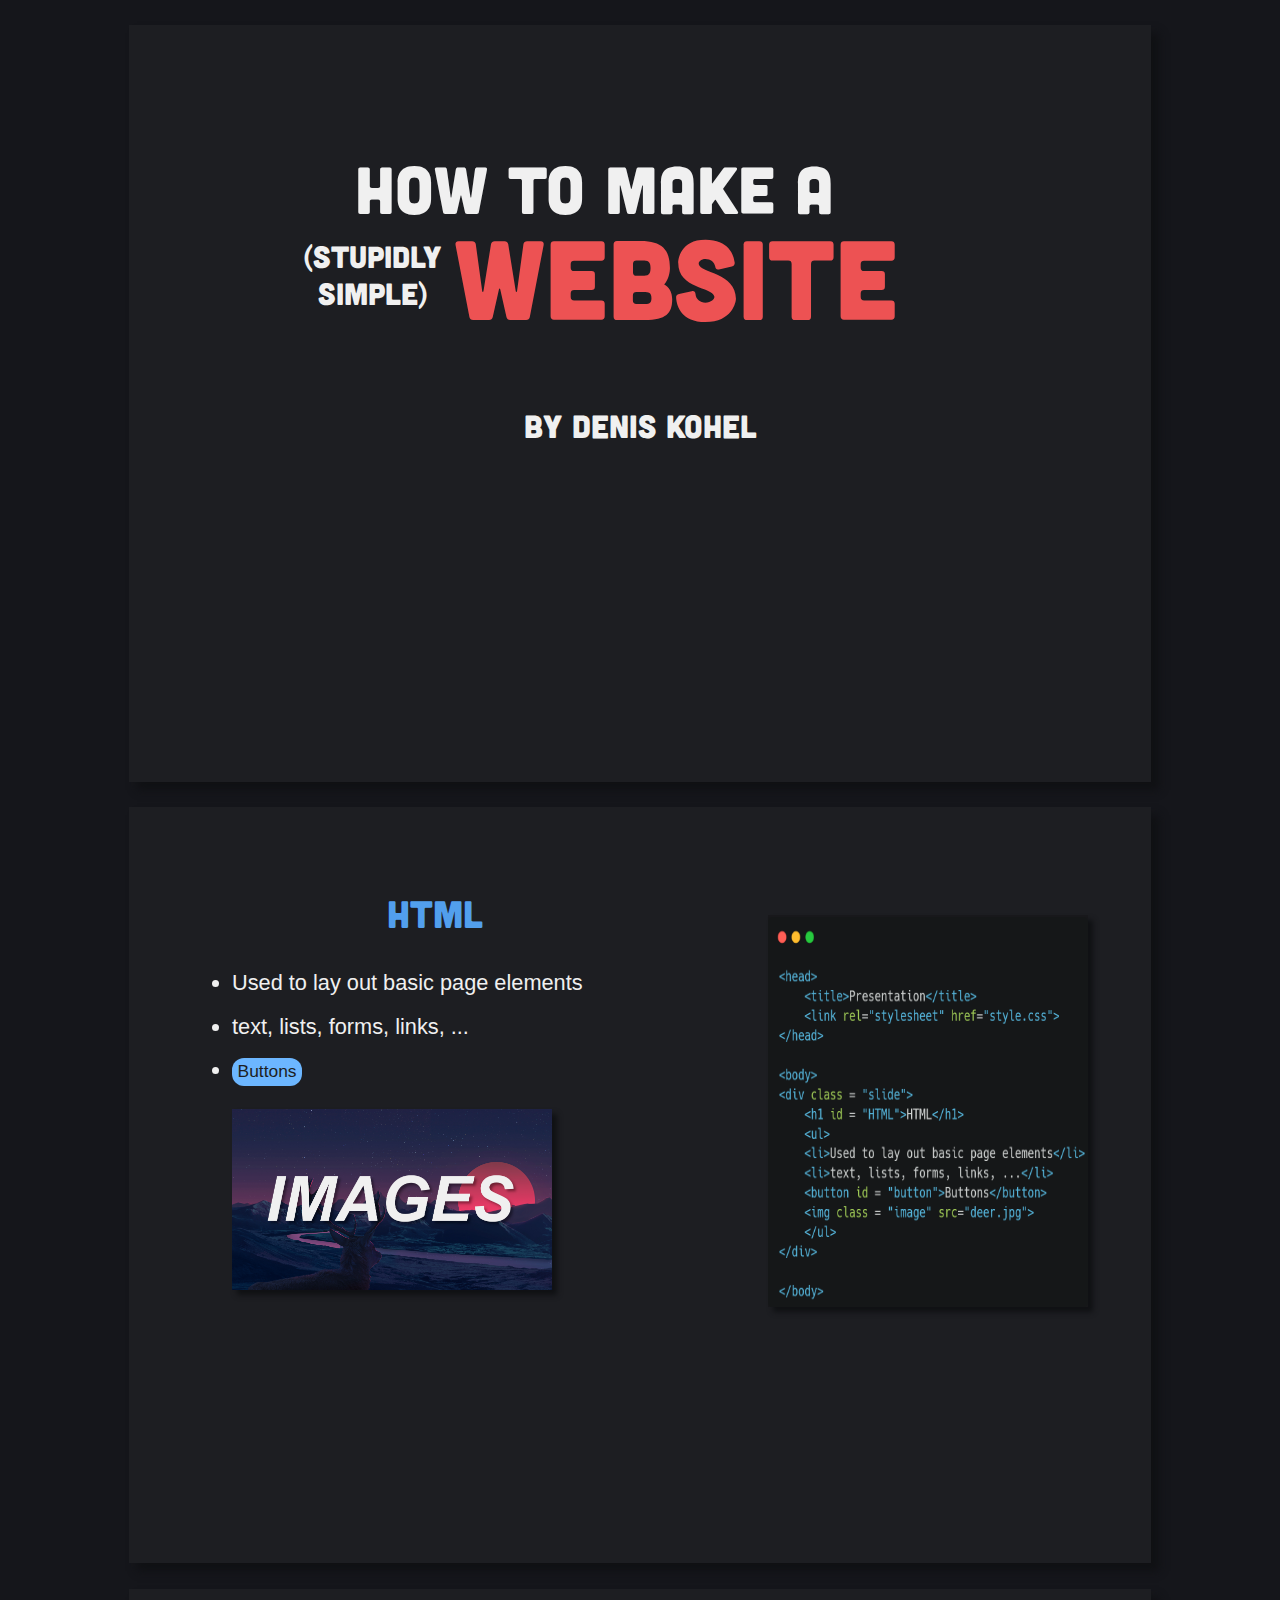
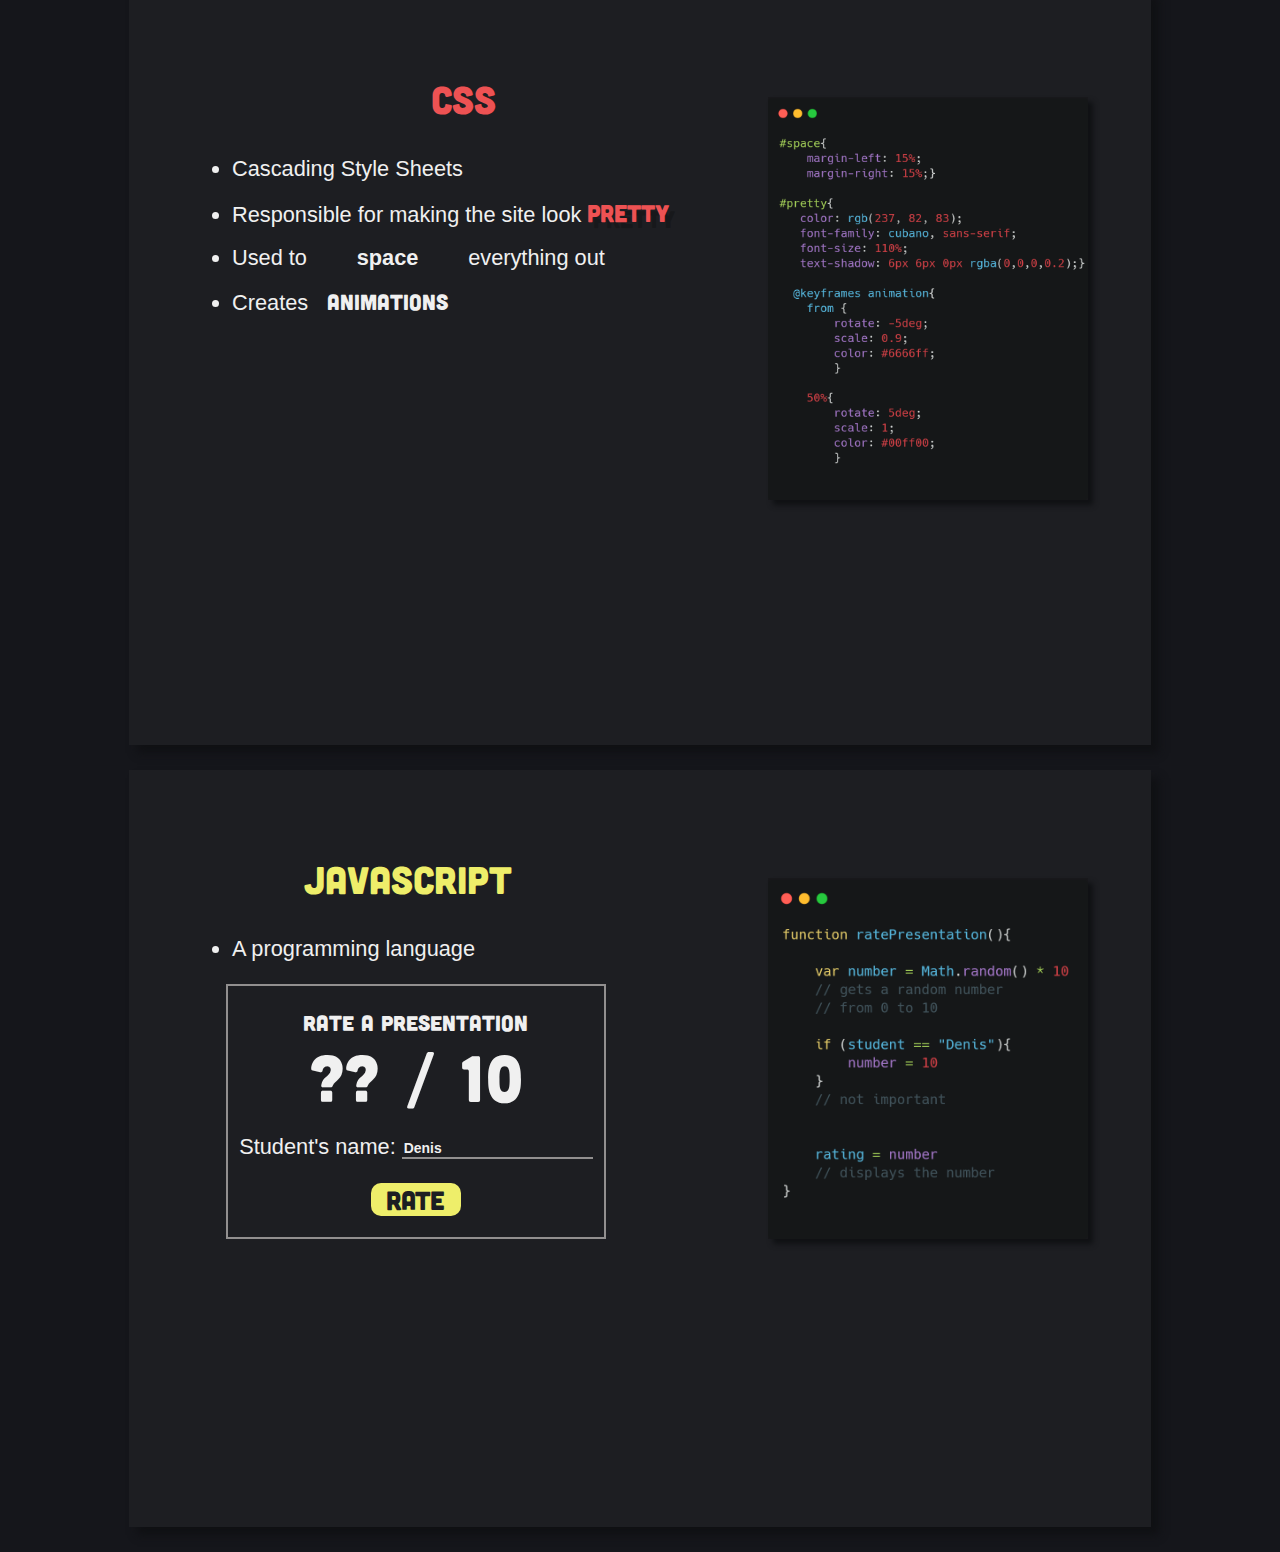
<file: index.html>
<!DOCTYPE html>
<html lang="en">
<head>
    <title>Presentation</title>
    <link rel="stylesheet" href="style.css">
    <script src = "index.js"></script>
</head>
<body>
    <div class="slide">
        <div id = "title">
            <div id="how">how to make a</div>
            <div id="stupidly">(stupidly <br> simple)</div>
            <div id="website">website</div>
        </div>
        <div id="by">By Denis Kohel</div>
    </div>
    <div class = "slide">
        <div class ="content">  
            <div>
                <h1 id = "HTML">HTML</h1>
                <ul>
                    <li>Used to lay out basic page elements</li>
                    <li>text, lists, forms, links, ...</li>
                    <li><button id = "button">Buttons</button></li>
                    <img class = "image" src="image.jpg" alt="">
                </ul>
            </div>
            <img class = "image" src="HTML.png" alt="">
        </div>
    </div>
    <div class = "slide">
        <div class ="content">  
            <div>
                <h1 id = "CSS">CSS</h1>
                <ul>
                    <li>Cascading Style Sheets</li>
                    <li>Responsible for making the site look <span id = "pretty">pretty</span></li>
                    <li>Used to <span id = "space">space</span> everything out</li>
                    <li>Creates <div id="animation">animations</div></li>
                    

                </ul>
            </div>
            <img class = "image" src="CSS.png" alt="">
        </div>
    </div>
    <div class = "slide">
        <div class ="content">  
            <div class = "text">
                <h1 id="JS">JavaScript</h1>
                <ul>
                    <li>A programming language</li>
                </ul>
                <div id="rater">Rate a presentation
                    <div id="score">?? / 10</div>
                    <div id="studentName">Student's name: <input type="text" id="student" value="Denis"></input></div>
                    <button id = "rate" onclick =rateStudentsPresentation()>RATE</button>
                </div>
            </div>
            <img class = "image" src="javascript.png" alt="">
        </div>
    </div>
</body>
</html>
</file>
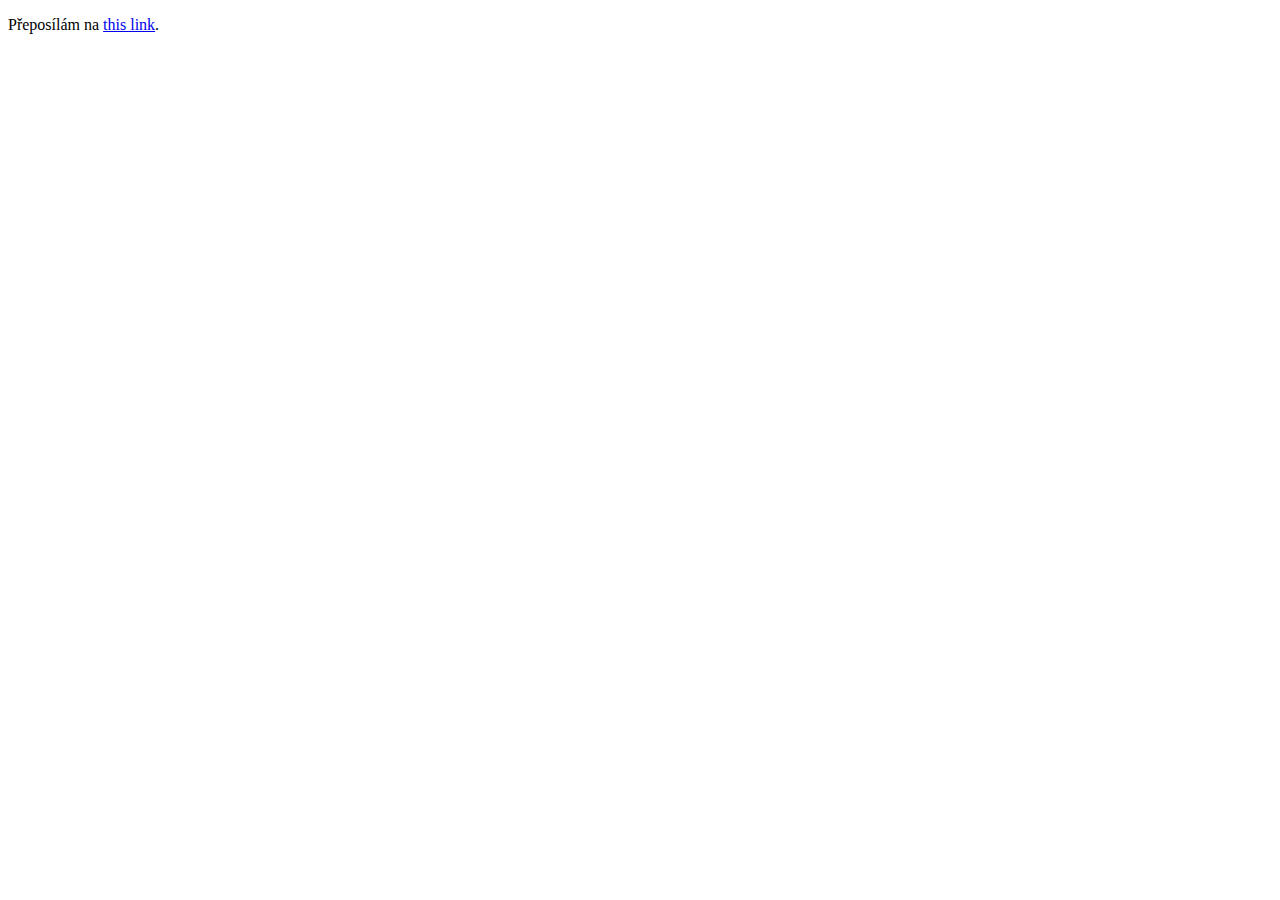
<file: 2/index.html>
<!DOCTYPE html>
<html>
  <head>
    <meta http-equiv="refresh" content="7; url='https://docs.google.com/presentation/d/1HxMNBzihlUm_mhbph-ARxwZMltBXth_tTyYdp1vWzyg/edit?usp=sharing'" />
  </head>
  <body>
    <p>Přeposílám na <a href="https://docs.google.com/presentation/d/1HxMNBzihlUm_mhbph-ARxwZMltBXth_tTyYdp1vWzyg/edit?usp=sharing">this link</a>.</p>
  </body>
</html>
</file>
<file: style.css>
@font-face {
    font-family: "cubano";
    src: url(Cubano.ttf);
}

body {
    color: rgb(240,240,240);
    background-color: rgb(21, 22, 27);
    height: 100%;
    /* display: flex;
    align-items: center;
    justify-content: center; */
}

.slide{
    /* max-width: 100vh; */
    position: relative;
    margin: auto;
    margin-bottom: 2%;
    margin-top: 2%;
background-color: rgb(29, 30, 34);
  width: 70vw;
  height:70vh;
  padding: 5%;
  /* border: 2px solid rgb(145, 143, 143); */
  box-shadow: 8px 8px 8px rgb(16,17,20);
font-size:1vw;
  
}



#title{
    
    position: relative;
  font-size: 400%;
  margin-left:12.5%;
  margin-top: 6.25%;
  line-height: 170%;
  
  text-align: center;
  font-family: cubano, sans-serif;

  
  display: grid; 
  grid-template-columns: 0.5fr 1fr 1fr; 
  grid-template-rows: 0.5fr 0.5fr 1fr; 
  gap: 0px 0px; 
  grid-template-areas: 
    "how how ."
    "stupidly website ."
    ". . .";
}
#how { grid-area: how; }
#stupidly { grid-area: stupidly; }
#website { grid-area: website; }

#how{ font-size:130%;}

#stupidly{
    margin-top: 5%;
    font-size:60%;
    line-height: 120%;
}
#website{
    margin-left: 3%;
    font-size:220%;
    color:rgb(237, 82, 83)
}
#by{
    font-family: cubano, sans-serif;
    font-size:250%;
    text-align: center;
}

.content{
    display:flex;
    justify-content: space-between;
}
.content h1{
    margin-left: 50%;
    margin-top: 5%;
    font-family: cubano, sans-serif;
    font-weight:lighter;
    font-size: 300%;
    
    }
.content li,#rater{
    color: rgb(240,240,240);
    font-family: arial, sans-serif;
    font-size: 170%;
    line-height: 200%;
}

#rater{
    border: 2px solid rgb(145, 143, 143);
    padding: 2%;
    text-align: center;
    line-height: 250%;
    font-family: cubano;
    width: 80%;
    margin: auto;
}

#score{
    font-size: 300%;
}




.image{
    width:25vw;
    margin-top: 5%;
    box-shadow: 5px 5px 5px rgb(16,17,20);
}

#JS{
    color: rgb(238, 238, 106);
    margin-left:25%;
}

.text{
    width:50%;
}

#studentName{ 
    font-family: arial, sans-serif; 
}

#student{
    color: rgb(240,240,240);
    font-family: arial, sans-serif;
    background-color: transparent;
    font-size: 64%;
    font-weight: bold;
    border: 0px;
    border-bottom: 2px solid rgb(145, 143, 143);
    margin-top: 10%;
}

#rate{
    color: rgb(29, 30, 34);
    font-size:120%;
    background-color: rgb(238, 238, 106);
    border: 0px;
    width: 25%;
    font-family: cubano, sans-serif;
    border-radius: 10px;
}
#rate:hover{
    background-color: rgb(240,240,240);
    cursor: pointer;
}

@keyframes animation {
    from {
        color: #6666ff;
      }
      10% {
        color: #0099ff;
      }
      50% {
        color: #00ff00;
      }
      75% {
        color: #ff3399;
      }
      100% {
        color: #6666ff;
      }
  }
  
  @keyframes tilting{
    from {
        rotate: -5deg;
        scale: 0.9;
    }
    
    50% {
        rotate: 5deg;
        scale: 1;
    }
    100% {
        rotate: -5deg;
        scale: 0.9;
    }
  }

  #animation {
    margin-left: 3%;
    display: inline-block;
    font-family: cubano,sans-serif;
    width: 100px;
    height: 100px;
    animation-name: tilting,animation;
    animation-duration: 3s;
    animation-iteration-count: infinite;
    animation-timing-function: ease-in-out
  }

  #space{
    margin-left: 10%;
    margin-right: 10%;
font-weight: bold;}

  #pretty{
    color: rgb(237, 82, 83);
    font-family: cubano, sans-serif;
    font-size: 110%;
    text-shadow: 6px 6px 0px rgba(0,0,0,0.2);}
  
  #CSS{
    color: rgb(237, 82, 83);
  }

  #HTML{
    color: rgb(82, 159, 237);
  }

  #button{
    color: rgb(29, 30, 34);
    font-size:80%;
    padding: 1%;
    width: 20%;
    background-color: rgb(108, 182, 255);
    border: 4px;
    border-color:rgb(145, 143, 143);
    border-radius: 12px;
    
  }
</file>
